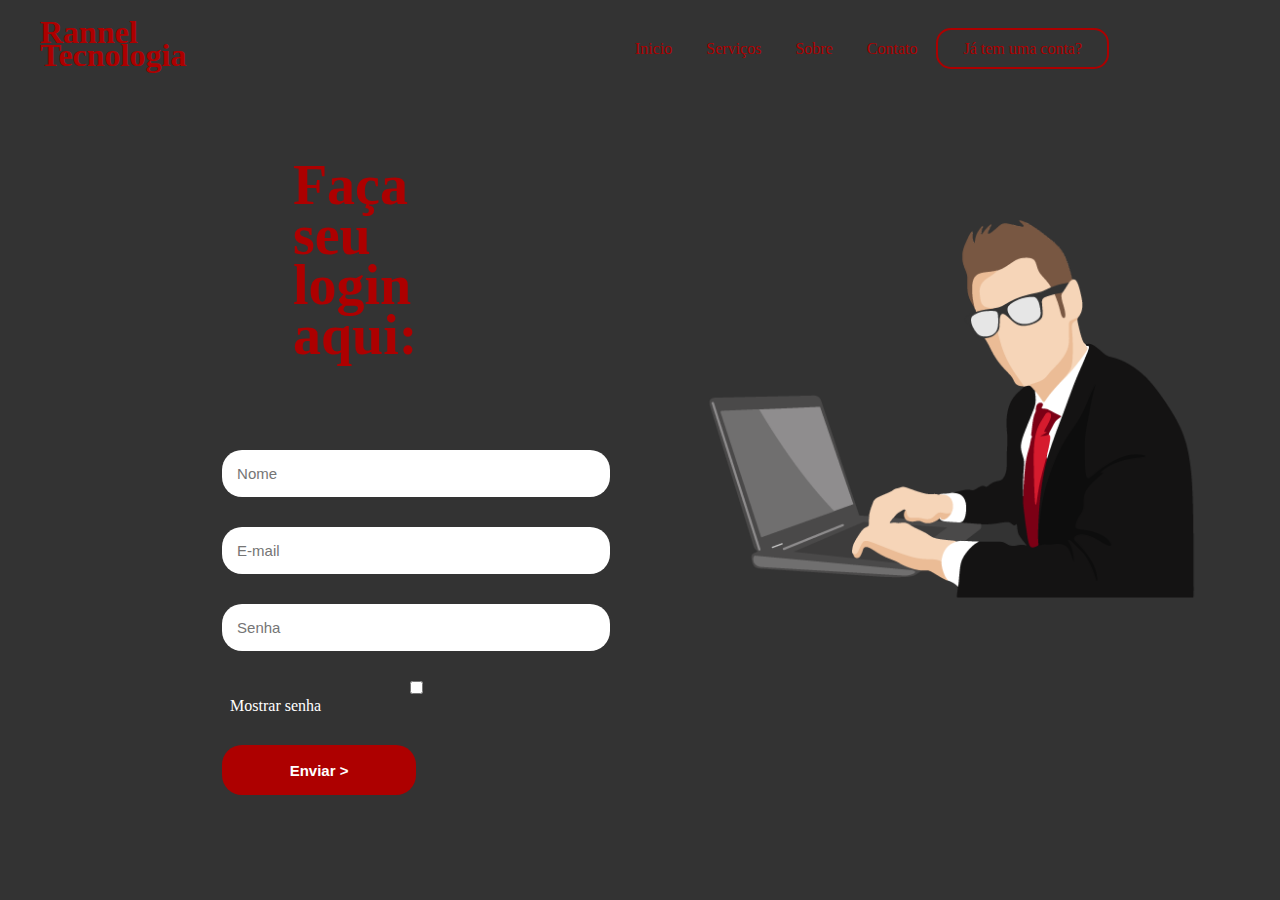
<file: Landingpage Rannel/login.html>
<!DOCTYPE html>
<html lang="pt-br">
<head>
    <meta charset="UTF-8">
    <meta http-equiv="X-UA-Compatible" content="IE=edge">
    <meta name="viewport" content="width=device-width, initial-scale=1.0">
    <link rel="stylesheet" href="styles/style.css">
    <link rel="stylesheet" href="script.js">
    <title>Rannel Tecnologia </title>
</head>
<body>
    <header>
        <div id="title">
            <h1>Rannel Tecnologia</h1>
        </div>
        <ul>
            <a href="index.html"><li>Inicio</li></a>
            <a href="serviços.html"><li>Serviços</li></a>
            <a href="sobre.html"><li>Sobre</li></a>
            <a href="contato.html"><li>Contato</li></a>
            <a href="login.html" id="inscreva-se-btn"><li>Já tem uma conta?</li></a>

        </ul>
    
    
        <main>
            <aside>
                   <h4>Faça seu login aqui:</h4>
                
            </aside>
            
            <form class="form2">
                <input type="text" name="nome" placeholder="Nome">
                <input id="email" type="email" name="E-mail" placeholder="E-mail">
                <input type="password" name="senha" id="senha" placeholder="Senha">
                <input type="checkbox" onclick="mostrarOcultarSenha()">  &ensp;Mostrar senha
                <input type="submit" name="acao" value="Enviar >"> 
                <input type="hidden" name="form" value="f_form">
            </form>
            
               <article>
                   <img src="imagens/pngwing.com (1).png" alt="Man holding laptop">
               </article>
           </main>
    </header>
    
    <script type="text/javascript" src="script.js"></script>
</body>

</html>
</file>
<file: Landingpage Rannel/styles/style.css>
body{background-color:#333;color:#fff;font-family:poppinsregular;max-width:1200px;margin:0 auto;padding:20px}header{display:flex;flex-direction:row;justify-content:left;align-items:center}#title{margin-top:-20px;flex-direction:column;line-height:23px;margin-bottom:auto}li{display:inline-block;margin:15px}a{color:#ad0000}a:hover{color:#ad0000;transition:0,3s all}#inscreva-se-btn{border:2px solid #ad0000;padding:10px;border-radius:15px}#inscreva-se-btn:hover{background-color:#333;color:#fff}h1{font-weight:200px;color:#ad0000}main{display:flex;flex-direction:right}h2{padding-top:50px;color:#ad0000;font-size:56px;line-height:50px;font-family:poppinsregular;margin:40px}h4{padding-top:100px;color:#ad0000;font-size:56px;line-height:50px;font-family:poppinsregular;margin:40px}h5{padding-top:50px;color:#ad0000;font-size:56px;line-height:50px;font-family:poppinsregular;margin:40px}span{color:#fff}p{line-height:20px}img{width:580px;margin-top:10px}form{display:flex;flex-direction:column;margin-top:0;width:90%}.form2{display:flex;flex-direction:column;float:left;margin-top:350px;margin-left:-300px;width:100%;padding:50px}form input[type=submit]:hover{background:#630101}form [type="submit"]{height:50px;width:50%;background-color:#ad0000;color:#fff;font-weight:700}form [type="submit"]:hover{cursor:pointer}input{margin-top:30px;padding:15px;border-radius:20px;border:none;font-size:15px}form input[type=text]:focus{outline:0}form input[type=password]:focus{outline:0}form input[type=email]:focus{outline:0}ul{float:left;width:100%;position:absolute;top:1vh;width:500px;height:800px;flex-direction:column;align-items:center;justify-content:space-around;transform:translateX(100%)}section{margin:50px auto;width:1025px;height:150px}.rede{width:150px;height:150px;margin-left:10px;transition:all .4s ease-out;border-radius:20%}.redes{display:flex;flex-direction:column;margin-left:-170px}.rede:hover{cursor:pointer;box-shadow:4px 30px 16px 0 rgba(50,50,50,0.45);transform:translateY(-20px)}.rede#facebook{background:#333}.rede#insta{background:#333}.rede#whatsapp{background:#333}img.icone{margin:0 auto;padding:35px;width:80px}
</file>
